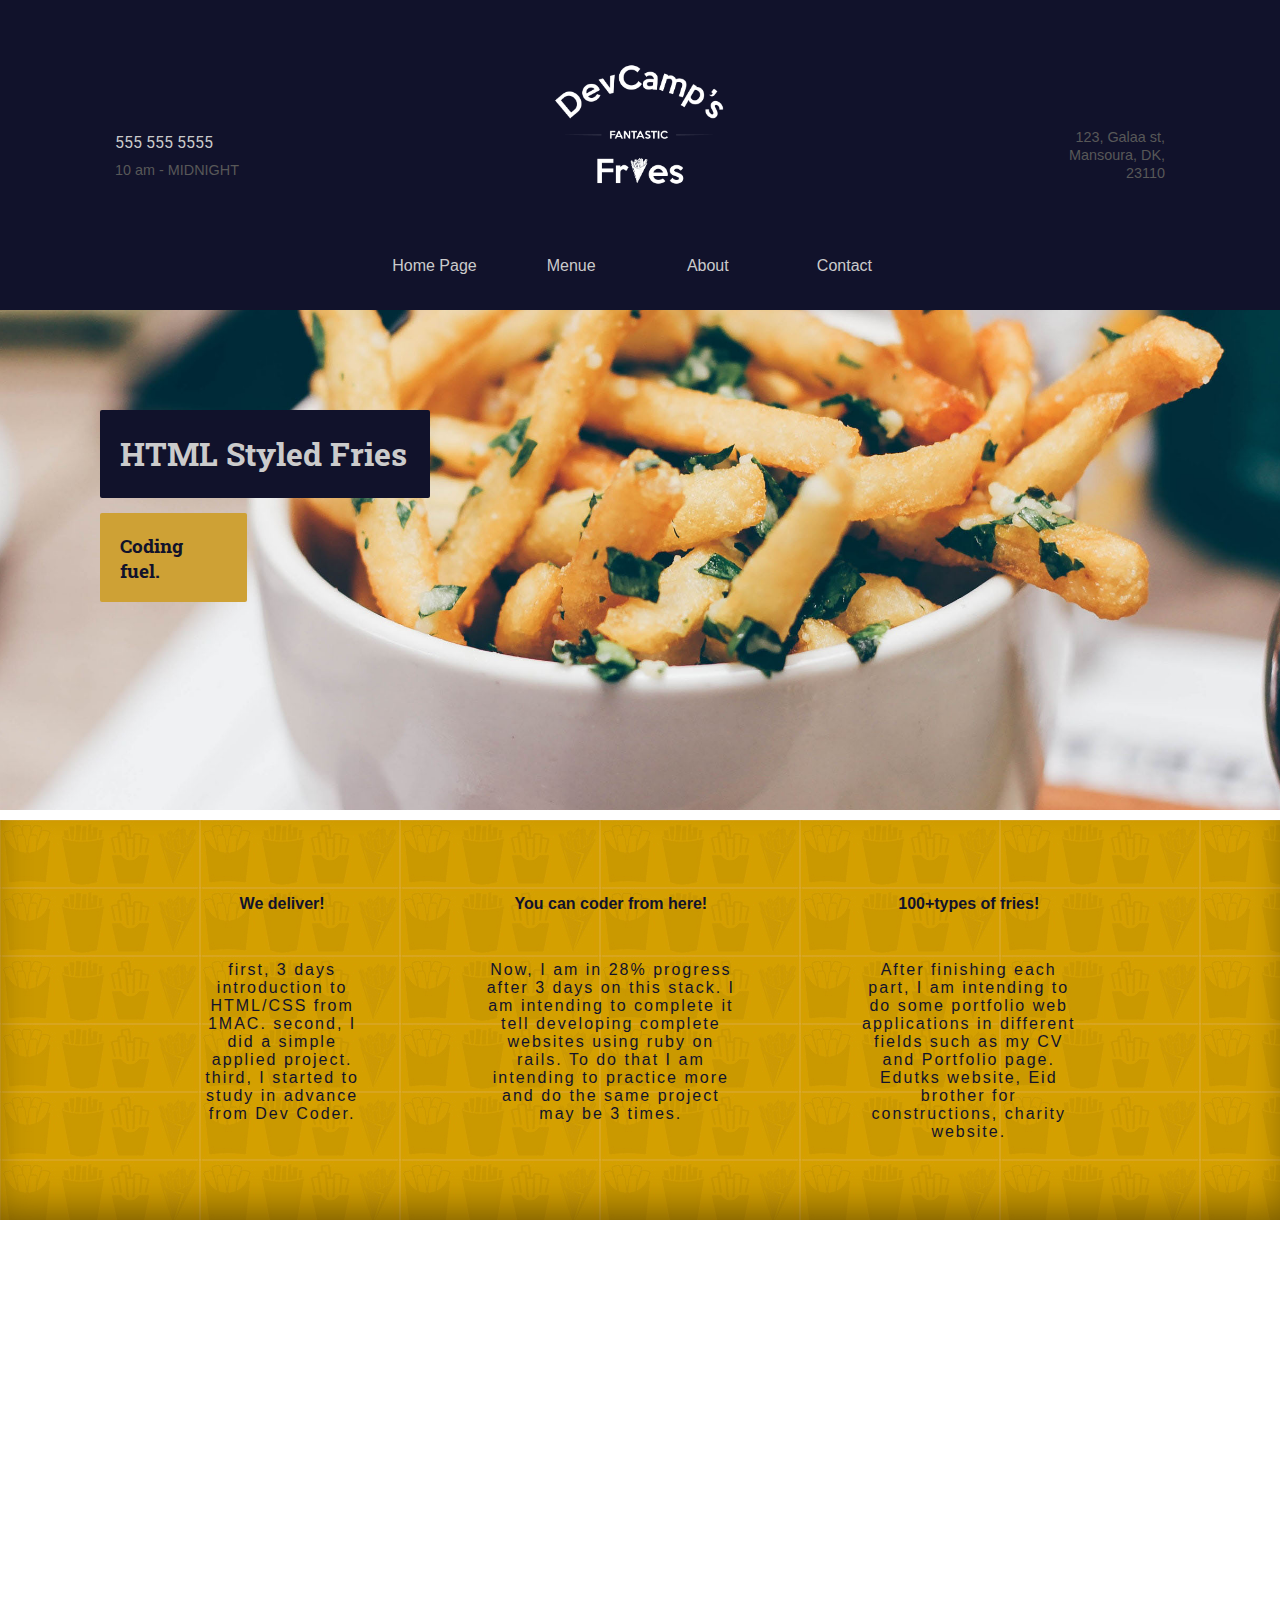
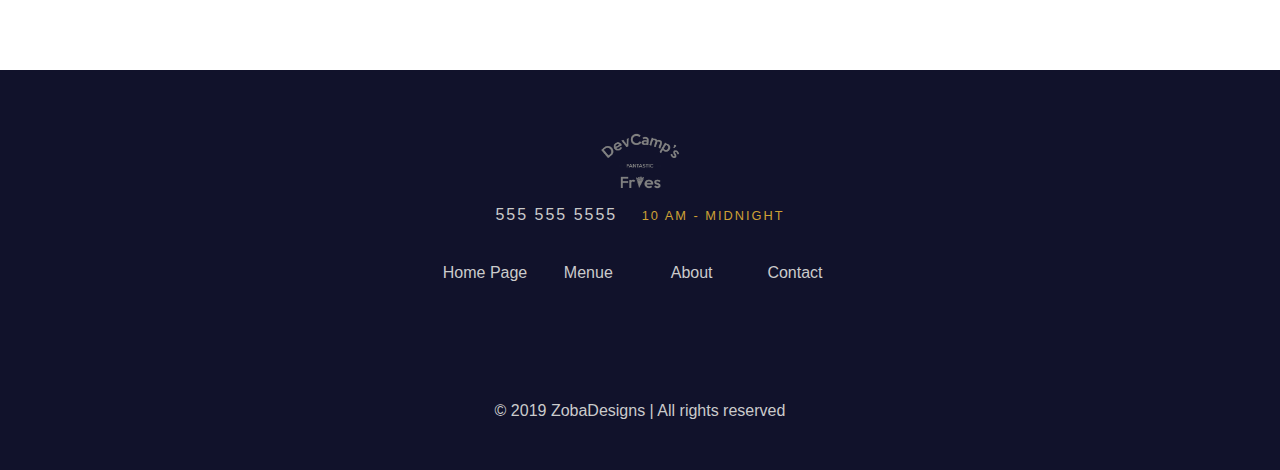
<file: index.html>
<!DOCTYPE html>

<html>
        <head>
                    <title>Home Page</title>

                    <meta charset="UTF-8">
                    <meta name="viewport" content="width=device-width, initial-scale=1.0">
                    <link href="https://fonts.googleapis.com/css?family=Roboto|Roboto+Slab|Ubuntu+Condensed" rel="stylesheet">    
                    <link rel="stylesheet" href="https://use.fontawesome.com/releases/v5.8.2/css/all.css" integrity="sha384-oS3vJWv+0UjzBfQzYUhtDYW+Pj2yciDJxpsK1OYPAYjqT085Qq/1cq5FLXAZQ7Ay" crossorigin="anonymous">
                    <link rel="stylesheet" href="styles/common.css"/>
                    <link rel="stylesheet" href="styles/nav-bar.css"/>
                    <link rel="stylesheet" href="styles/hero-section.css"/>
                    <link rel="stylesheet" href="styles/features-section.css"/>     
                    <link href="styles/page-content.css" rel="stylesheet" type="text/css"/>
                    <link href="styles/nav-links.css" rel="stylesheet" type="text/css"/>
                    <link href="styles/footer.css" rel="stylesheet" type="text/css"/>
                    <link href="styles/media-queries.css" rel="stylesheet" type="text/css"/>
        </head>
        <body>
                 <!---------- navigation-wrapper ----------->
                  <div class="navigation-wrapper">

                     <!---------- navigation-wrapper > left-column ----------->
                            <div class="left-column">

                                     <div class="icon">
                                            <i class="fas fa-phone-volume"></i>
                                     </div>

                                     <div class="contact-hours-wraper">
                                             <div class="phone"> 555 555 5555</div>
                                             <div class="hours"> 10 am - MIDNIGHT </div>
                                     </div>

                            </div>

                               <!---------- navigation-wrapper > center-column ----------->
                            <div class="center-column">

                                     <div class="banner-image">
                                      <img src="images/decamp-fantastic-fries-logo-white.png" alt="Logo">
                                     </div>

                                     <div class="link-wrapper">

                                              <div class="nav-link"> 
                                                       <a href="index.html">Home Page</a>
                                             </div>

                                              <div class="nav-link"> 
                                                  <a href="menue.html">Menue</a>
                                              </div>

                                              <div class="nav-link"> 
                                                  <a href="about.html">About</a>
                                             </div>

                                              <div class="nav-link"> 
                                                  <a href="contact.html">Contact</a>
                                              </div>

                                      </div>
                            </div>    


                               <!---------- navigation-wrapper > right-column ----------->
                            <div class="right-column">   

                                     <div class="address-wrapper">
                                              <a href="contact.html"> 
                                                 123, Galaa st,<br>
                                                 Mansoura, DK, 23110
                                              </a >
                                     </div>

                                     <div class="icon">
                                              <a href="contact.html"> 
                                                 <i class="fas fa-map-marker-alt"></i> 
                                              </a >
                                     </div>

                            </div>   
                   </div>  

                 <!--  hero-section  -->
                 <div class="hero-section">
                     
                            <div class="heading-wrapper">

                                   <div class=" top-heading">
                                       <h1> HTML Styled Fries</h1>
                                   </div>

                                    <div class=" bottom-heading">
                                        <h3>Coding fuel.</h3>
                                   </div>
                           </div>

                 </div>
                 
                  <!--  feature-section  -->
                 <div class="feature-section">
                     
                            <div class="column-wrapper">

                                   <div class=" column">
                                       <i class="fas fa-truck-monster"></i>
                                       <p> We deliver!</p>
                                       <p>
                                           first, 3 days introduction to HTML/CSS from 1MAC. second, I did a simple applied project. third, I started to study in advance from Dev Coder.
                                       </p>
                                   </div>
 
                                     <div class=" column">
                                       <i class="fas fa-wifi"></i>
                                       <p> You can coder from here!</p>
                                       <p>
                                           Now, I am in 28% progress after 3 days on this stack. I am intending to complete it tell developing complete websites using ruby on rails. To do that I am intending to practice more and do the same project may be 3 times.
                                       </p>
                                   </div>
                                    <div class=" column">
                                       <i class="fas fa-chart-line"></i>
                                       <p> 100+types of fries!</p>
                                       <p>
                                           After finishing each part, I am intending to do some portfolio web applications in different fields such as my CV and Portfolio page. Edutks website, Eid brother for constructions, charity website.
                                       </p>
                                   </div>
                           </div>

                 </div>
                  
                   <!--  map-section  -->
                   <div>
                        <iframe src="https://www.google.com/maps/embed?pb=!1m14!1m12!1m3!1d6837.127200324744!2d31.37665271440892!3d31.03840609970068!2m3!1f0!2f0!3f0!3m2!1i1024!2i768!4f13.1!5e0!3m2!1sen!2seg!4v1557856670517!5m2!1sen!2seg" width="100%" height="450" frameborder="0" style="border:0" allowfullscreen></iframe>
                   </div>
                   
                  <!--   footer-section   -->   
                  <div class="footer-section">
                      
                            <!--<div class="footer-content-wrapper">-->
                                
                                    <div class="logo">
                                                <img src="images/decamp-fantastic-fries-logo-white.png" alt="Logo">
                                    </div>
                                       
                                     <div class="contact-hours-wraper">
                                         <span class="phone"> 555 555 5555</span>
                                             <span class="hours"> 10 am - MIDNIGHT </span>
                                     </div>
                                
                                         <!--   nav-links   --> 
                                          <div class="link-wrapper">

                                              <div class="nav-link"> 
                                                       <a href="index.html">Home Page</a>
                                             </div>

                                              <div class="nav-link"> 
                                                  <a href="menue.html">Menue</a>
                                              </div>

                                              <div class="nav-link"> 
                                                  <a href="about.html">About</a>
                                             </div>

                                              <div class="nav-link"> 
                                                  <a href="contact.html">Contact</a>
                                              </div>

                                           </div>
                                         
                                              <!--   sociral media   --> 
                                           <div class="social-media-wrapper"> 
                                               
                                                      <a href="htttp://facebook.com">
                                                                        <i class="fab fa-facebook-f"></i>
                                                      </a>
                                                 
                                                        <a href="http://twitter.com">
                                                                        <i class="fab fa-twitter"></i>
                                                      </a>
                                                    
                                                       <a href="http://instagram.com">
                                                                        <i class="fab fa-instagram"></i>
                                                      </a>
                                                 
                                           </div>
                                              
                                             <!--   copy-right   --> 
                                            <div class="copy-right">
                                                 &copy; 2019 ZobaDesigns &#124; All rights reserved
                                            </div>

                           </div>
                  <!--</div>-->
                  
        </body>
</html>
</file>
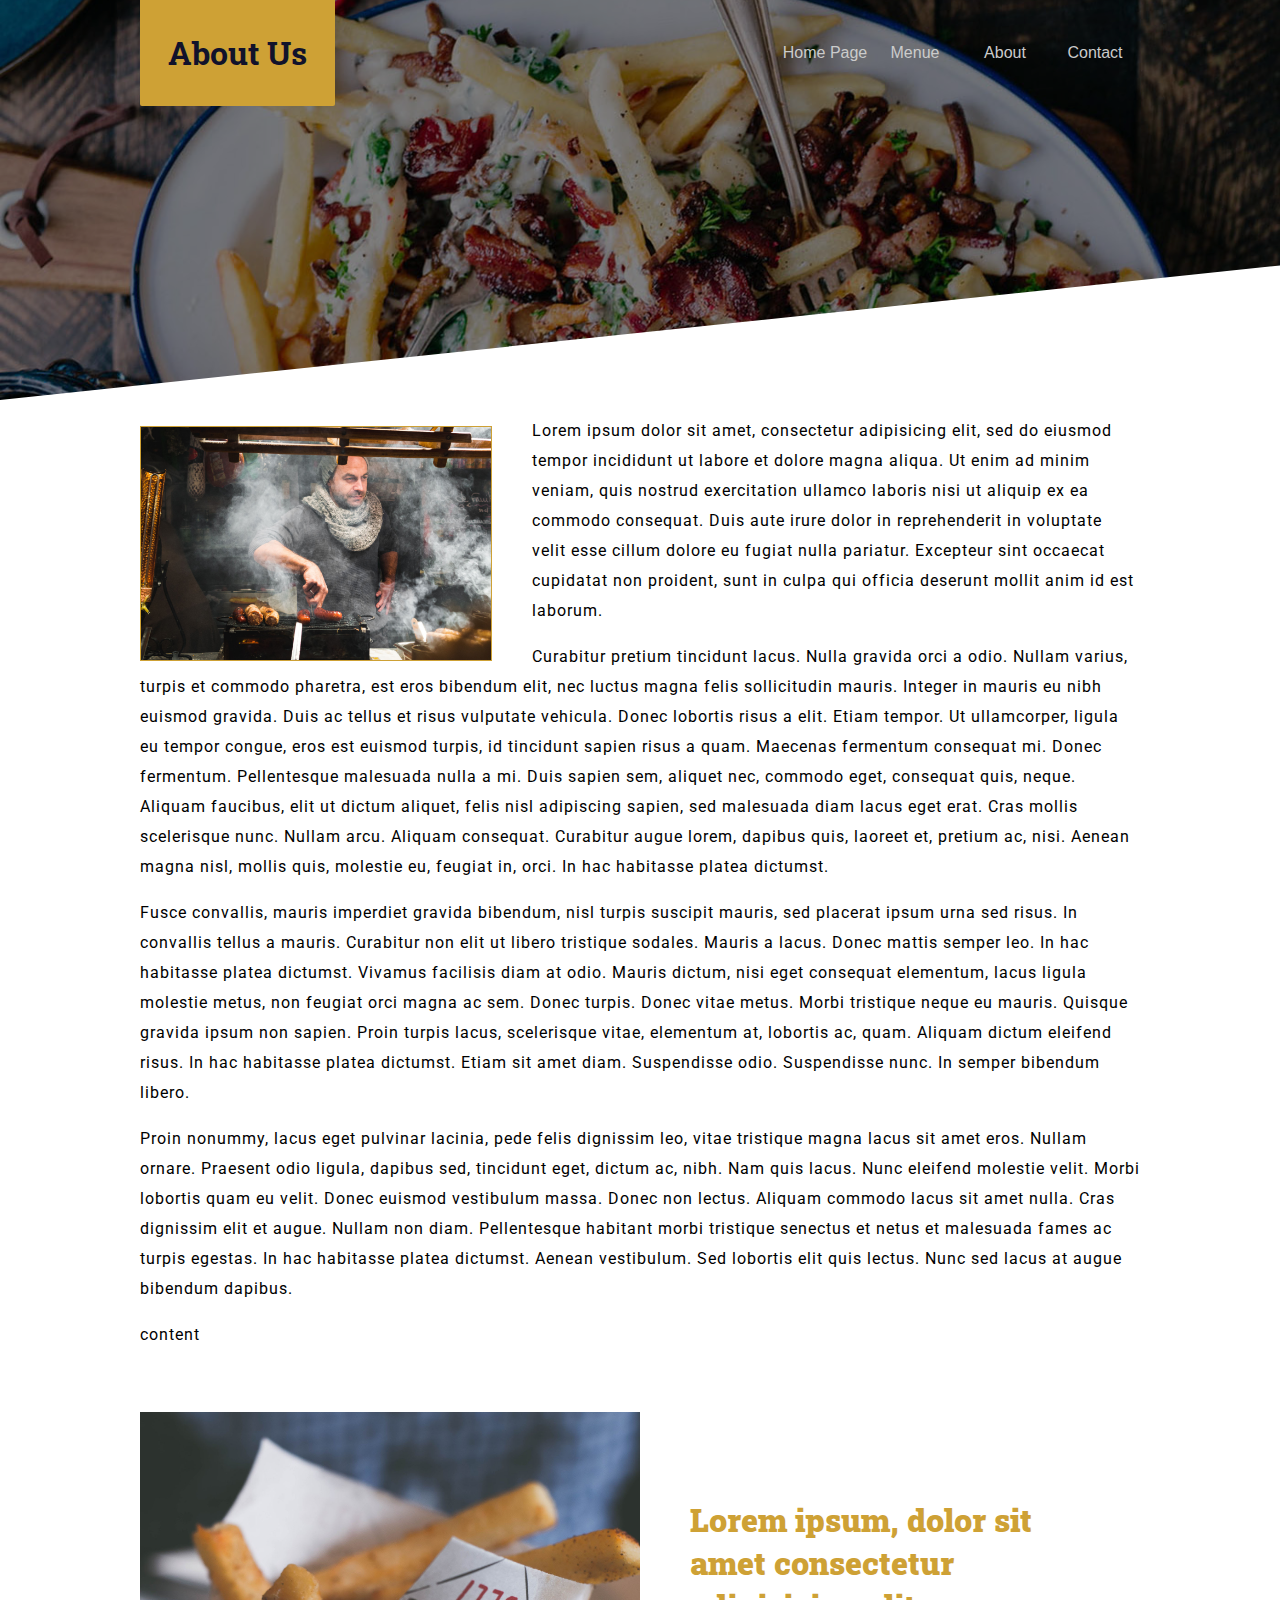
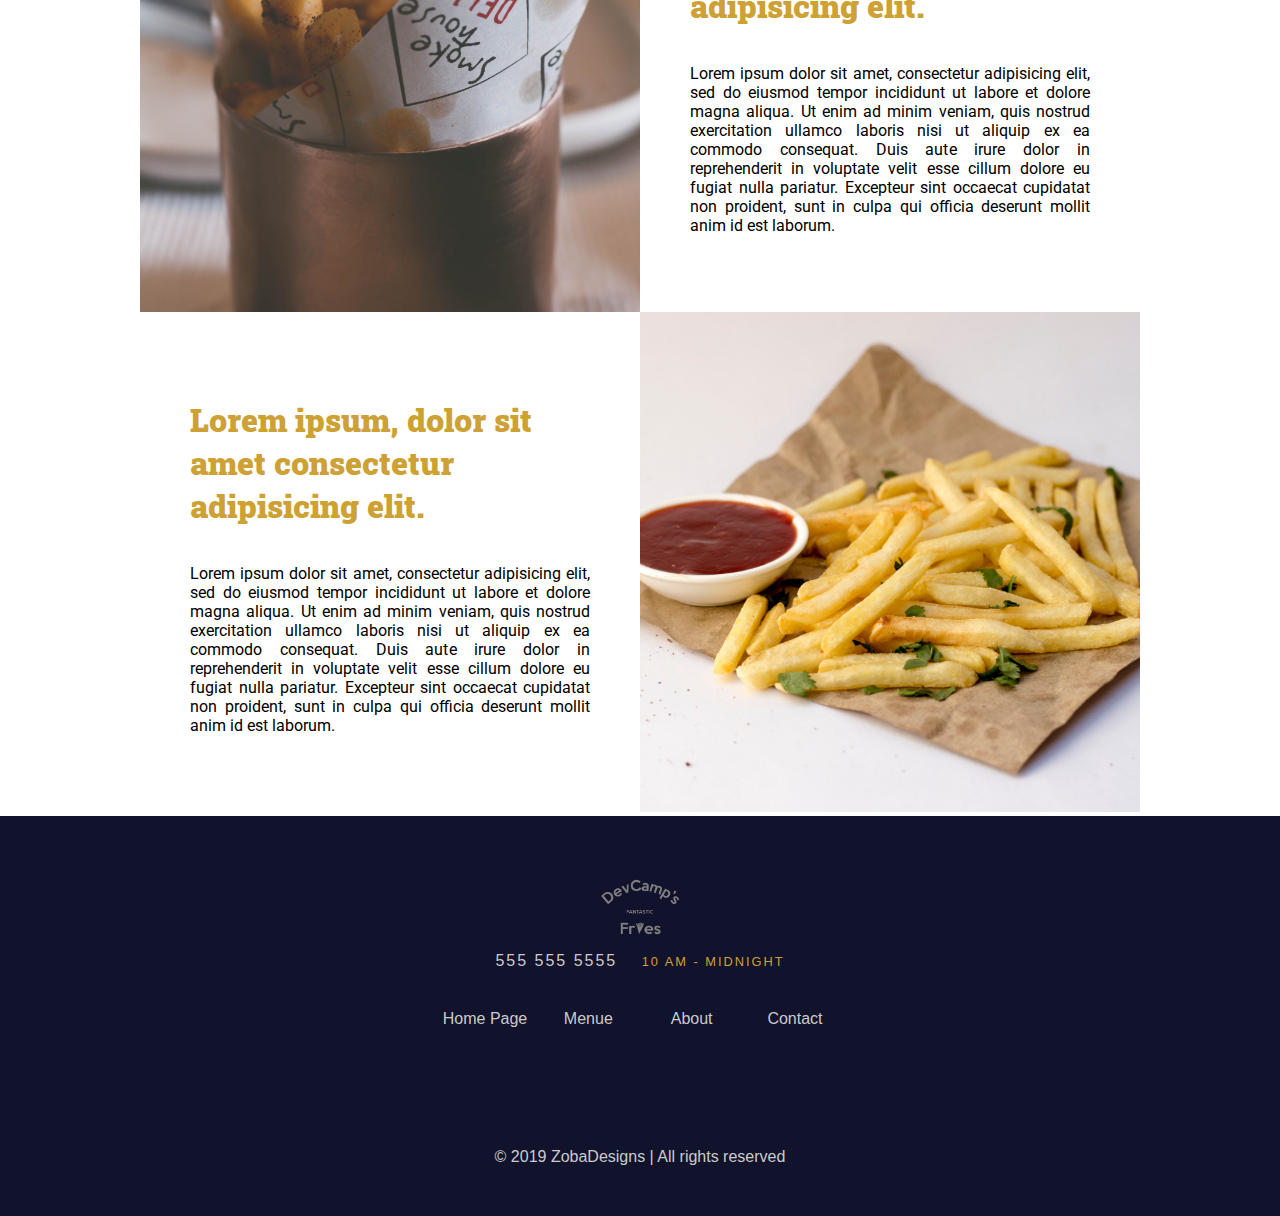
<file: about.html>
<!DOCTYPE html>

<html>
        <head>
                <title>About Us</title>
                <meta charset="UTF-8">
                <meta name="viewport" content="width=device-width, initial-scale=1.0">
                <!--Fonts link-->
                <link href="https://fonts.googleapis.com/css?family=Roboto|Roboto+Slab|Ubuntu+Condensed" rel="stylesheet">    
                 <link rel="stylesheet" href="https://use.fontawesome.com/releases/v5.8.2/css/all.css" integrity="sha384-oS3vJWv+0UjzBfQzYUhtDYW+Pj2yciDJxpsK1OYPAYjqT085Qq/1cq5FLXAZQ7Ay" crossorigin="anonymous">

                 <!--StyleSheets Link-->
                <link rel="stylesheet" href="styles/common.css"/>
                 <link rel="stylesheet" href="styles/nav-bar.css"/>                    
                <link href="styles/skewing-header.css" rel="stylesheet" type="text/css"/>
                <link href="styles/square-photo.css" rel="stylesheet" type="text/css"/>
                <link href="styles/helper.css" rel="stylesheet" type="text/css"/>
                <link href="styles/page-content.css" rel="stylesheet" type="text/css"/>
                <link href="styles/nav-links.css" rel="stylesheet" type="text/css"/>
                <link href="styles/footer.css" rel="stylesheet" type="text/css"/>
                <link href="styles/media-queries.css" rel="stylesheet" type="text/css"/>
        </head>
        
         <body>
                  <div class="skeweing-header">
                      
                 <!--background here is photo-->         
                  <div class="header-background" style=" background-image: url( 'images/background/about-us.jpg' );"> </div>

                           <div class="header-content-wrapper">
                                    <div class="header-content">
                                        
                                             <div class="heading">
                                                      <h1>About Us</h1>
                                             </div>
                                        
                                            <!--   nav-links   --> 
                                             <div class="link-wrapper">

                                                      <div class="nav-link"> 
                                                               <a href="index.html">Home Page</a>
                                                     </div>

                                                      <div class="nav-link"> 
                                                          <a href="menue.html">Menue</a>
                                                      </div>

                                                      <div class="nav-link"> 
                                                          <a href="about.html">About</a>
                                                     </div>

                                                      <div class="nav-link"> 
                                                          <a href="contact.html">Contact</a>
                                                      </div>
                                             </div>    
                                    </div>
                           </div>
                  </div>

                  <div class="page-container">
                            <div class="content-wrapper">
                                    <div class="chef-part">
                                    <!--chef image-->
                                   <img src="images/people/chef.jpg" alt="chef image">
                                     <!--the main paragraphs is here-->
                                     <p>                                 
                                         Lorem ipsum dolor sit amet, consectetur adipisicing elit, sed do eiusmod tempor incididunt ut labore et dolore magna aliqua. Ut enim ad minim veniam, quis nostrud exercitation ullamco laboris nisi ut aliquip ex ea commodo consequat. Duis aute irure dolor in reprehenderit in voluptate velit esse cillum dolore eu fugiat nulla pariatur. Excepteur sint occaecat cupidatat non proident, sunt in culpa qui officia deserunt mollit anim id est laborum.
                                     </p>
                                     <p>
                                         Curabitur pretium tincidunt lacus. Nulla gravida orci a odio. Nullam varius, turpis et commodo pharetra, est eros bibendum elit, nec luctus magna felis sollicitudin mauris. Integer in mauris eu nibh euismod gravida. Duis ac tellus et risus vulputate vehicula. Donec lobortis risus a elit. Etiam tempor. Ut ullamcorper, ligula eu tempor congue, eros est euismod turpis, id tincidunt sapien risus a quam. Maecenas fermentum consequat mi. Donec fermentum. Pellentesque malesuada nulla a mi. Duis sapien sem, aliquet nec, commodo eget, consequat quis, neque. Aliquam faucibus, elit ut dictum aliquet, felis nisl adipiscing sapien, sed malesuada diam lacus eget erat. Cras mollis scelerisque nunc. Nullam arcu. Aliquam consequat. Curabitur augue lorem, dapibus quis, laoreet et, pretium ac, nisi. Aenean magna nisl, mollis quis, molestie eu, feugiat in, orci. In hac habitasse platea dictumst.
                                     </p>
                                     <p>
                                         Fusce convallis, mauris imperdiet gravida bibendum, nisl turpis suscipit mauris, sed placerat ipsum urna sed risus. In convallis tellus a mauris. Curabitur non elit ut libero tristique sodales. Mauris a lacus. Donec mattis semper leo. In hac habitasse platea dictumst. Vivamus facilisis diam at odio. Mauris dictum, nisi eget consequat elementum, lacus ligula molestie metus, non feugiat orci magna ac sem. Donec turpis. Donec vitae metus. Morbi tristique neque eu mauris. Quisque gravida ipsum non sapien. Proin turpis lacus, scelerisque vitae, elementum at, lobortis ac, quam. Aliquam dictum eleifend risus. In hac habitasse platea dictumst. Etiam sit amet diam. Suspendisse odio. Suspendisse nunc. In semper bibendum libero.
                                     </p>
                                     <p>
                                         Proin nonummy, lacus eget pulvinar lacinia, pede felis dignissim leo, vitae tristique magna lacus sit amet eros. Nullam ornare. Praesent odio ligula, dapibus sed, tincidunt eget, dictum ac, nibh. Nam quis lacus. Nunc eleifend molestie velit. Morbi lobortis quam eu velit. Donec euismod vestibulum massa. Donec non lectus. Aliquam commodo lacus sit amet nulla. Cras dignissim elit et augue. Nullam non diam. Pellentesque habitant morbi tristique senectus et netus et malesuada fames ac turpis egestas. In hac habitasse platea dictumst. Aenean vestibulum. Sed lobortis elit quis lectus. Nunc sed lacus at augue bibendum dapibus.
                                     </p>
                                     <p>content</p>
                                    </div>
                            </div>
                  </div>

                  <div class="square-wrapper">
                           <div class="about-page-square-photo">

                               <div class="space50"></div>
                                    <div class="row">
                                            <div class="image-wrapper"> 
                                            <img src="images/squares/fries-sq-1.jpg" alt=" square photo 2">
                                        </div>
                                             <div class="photo-discryption">
                                                        <h1> Lorem ipsum, dolor sit amet consectetur adipisicing elit.</h1>
                                                        <p> Lorem ipsum dolor sit amet, consectetur adipisicing elit, sed do eiusmod tempor incididunt ut labore et dolore magna aliqua. Ut enim ad minim veniam, quis nostrud exercitation ullamco laboris nisi ut aliquip ex ea commodo consequat. Duis aute irure dolor in reprehenderit in voluptate velit esse cillum dolore eu fugiat nulla pariatur. Excepteur sint occaecat cupidatat non proident, sunt in culpa qui officia deserunt mollit anim id est laborum.
                                                        </p>
                                            </div>

                                    </div>

                                    <div class="row">
                                             <div  class="photo-discryption">
                                                   <h1> Lorem ipsum, dolor sit amet consectetur adipisicing elit.</h1>
                                                   <p> Lorem ipsum dolor sit amet, consectetur adipisicing elit, sed do eiusmod tempor incididunt ut labore et dolore magna aliqua. Ut enim ad minim veniam, quis nostrud exercitation ullamco laboris nisi ut aliquip ex ea commodo consequat. Duis aute irure dolor in reprehenderit in voluptate velit esse cillum dolore eu fugiat nulla pariatur. Excepteur sint occaecat cupidatat non proident, sunt in culpa qui officia deserunt mollit anim id est laborum.
                                                   </p>
                                              </div>
                                        
                                        <div class="image-wrapper"> 
                                            <img src="images/squares/fries-sq-2.jpg" alt=" square photo 2">
                                        </div>


                                    </div>

                           </div>

                  </div>



                  <!--   footer-section   -->   
                  <div class="footer-section">

                            <!--<div class="footer-content-wrapper">-->
                            <div class="logo">
                                        <img src="images/decamp-fantastic-fries-logo-white.png" alt="Logo">
                            </div>

                            <div class="contact-hours-wraper">
                                <span class="phone"> 555 555 5555</span>
                                    <span class="hours"> 10 am - MIDNIGHT </span>
                            </div>

                            <!--   nav-links   --> 
                            <div class="link-wrapper">

                                <div class="nav-link"> 
                                         <a href="index.html">Home Page</a>
                               </div>

                                <div class="nav-link"> 
                                    <a href="menue.html">Menue</a>
                                </div>

                                <div class="nav-link"> 
                                    <a href="about.html">About</a>
                               </div>

                                <div class="nav-link"> 
                                    <a href="contact.html">Contact</a>
                                </div>

                             </div>

                              <!--   sociral media   --> 
                           <div class="social-media-wrapper"> 

                                      <a href="htttp://facebook.com">
                                                        <i class="fab fa-facebook-f"></i>
                                      </a>

                                        <a href="http://twitter.com">
                                                        <i class="fab fa-twitter"></i>
                                      </a>

                                       <a href="http://instagram.com">
                                                        <i class="fab fa-instagram"></i>
                                      </a>

                           </div>

                            <!--   copy-right   --> 
                           <div class="copy-right">
                                &copy; 2019 ZobaDesigns &#124; All rights reserved
                           </div>

                            </div>

        </body>
</html>
</file>
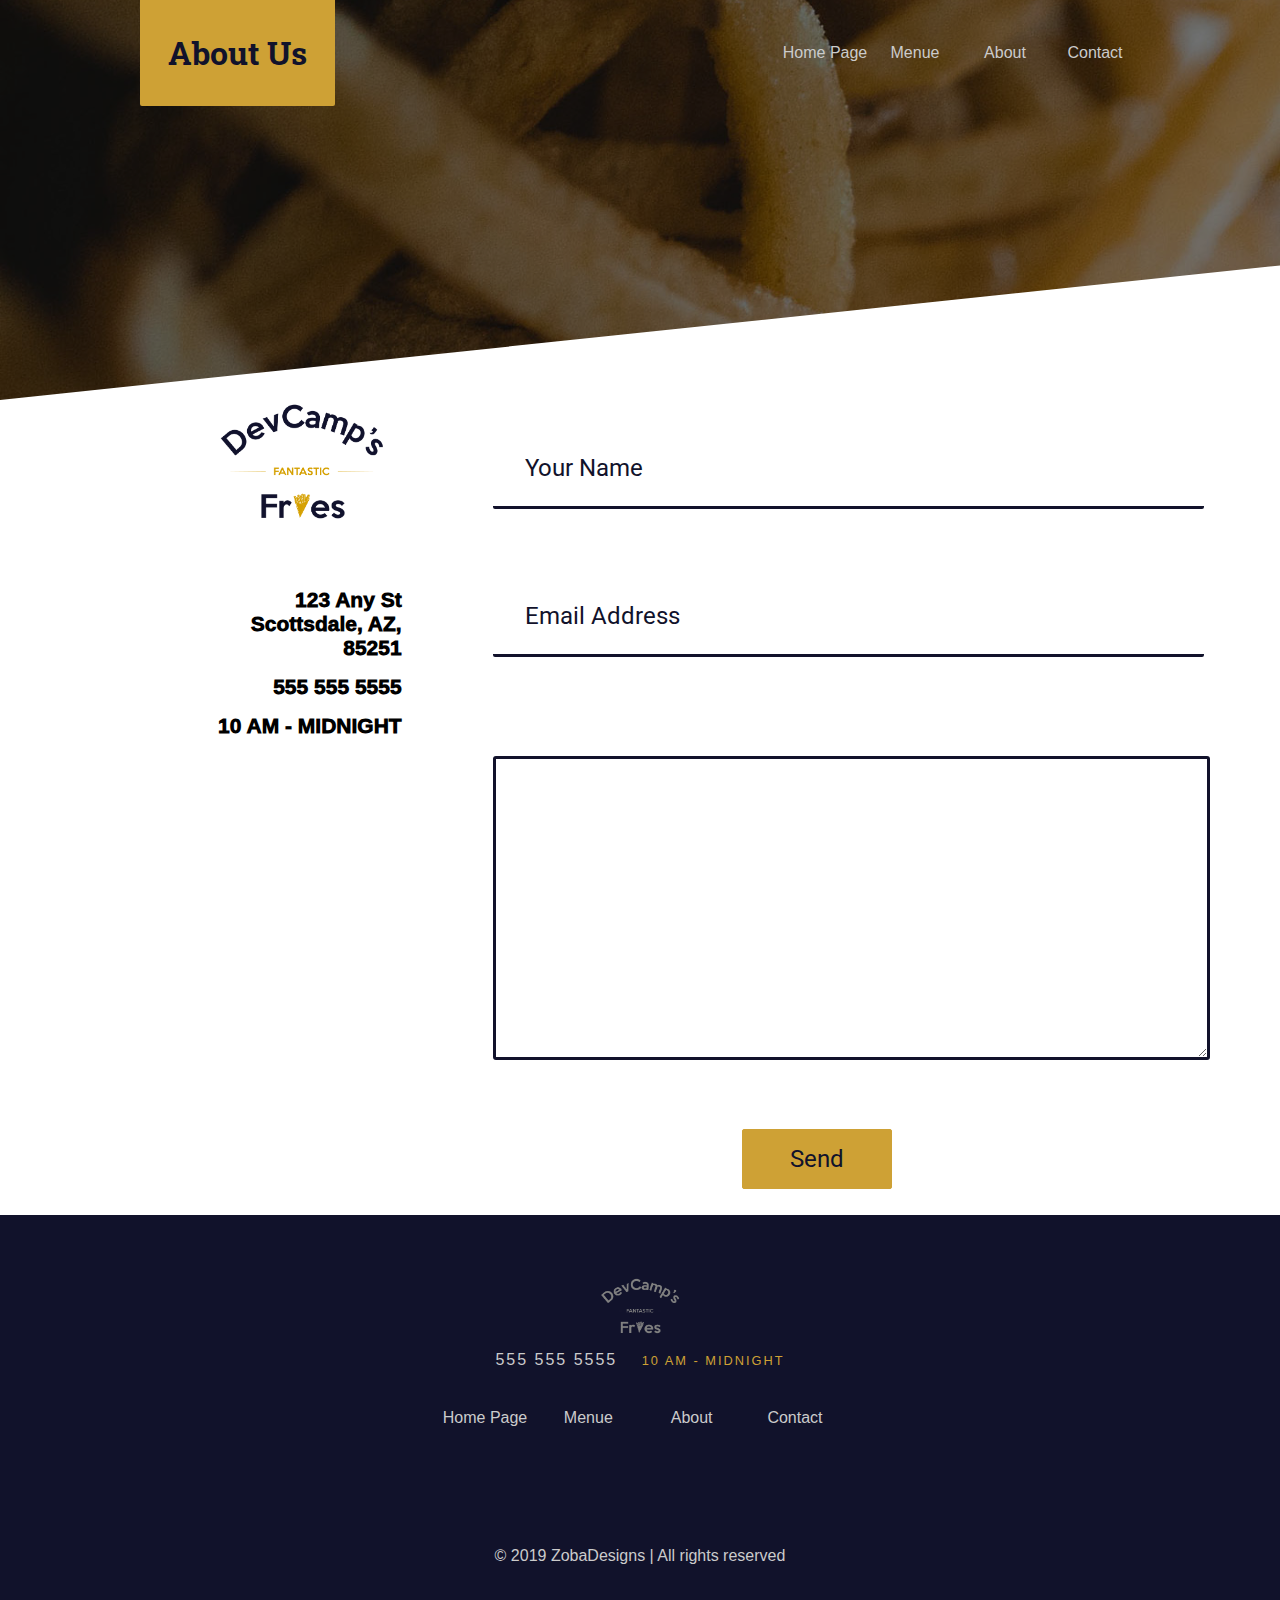
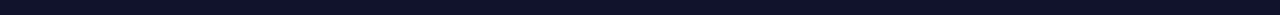
<file: contact.html>
<!DOCTYPE html>

<html>
        <head>
                <title>Contact Us</title>
                <meta charset="UTF-8">
                <meta name="viewport" content="width=device-width, initial-scale=1.0">
                
                <!--Fonts link-->
                <link href="https://fonts.googleapis.com/css?family=Roboto|Roboto+Slab|Ubuntu+Condensed" rel="stylesheet">    
                 <link rel="stylesheet" href="https://use.fontawesome.com/releases/v5.8.2/css/all.css" integrity="sha384-oS3vJWv+0UjzBfQzYUhtDYW+Pj2yciDJxpsK1OYPAYjqT085Qq/1cq5FLXAZQ7Ay" crossorigin="anonymous">

                 <!--StyleSheets Link-->
                 <link href="styles/common.css" rel="stylesheet" type="text/css"/>
                 <link href="styles/nav-bar.css" rel="stylesheet" type="text/css"/>
                 <link href="styles/skewing-header.css" rel="stylesheet" type="text/css"/>
                <link href="styles/nav-links.css" rel="stylesheet" type="text/css"/>
                <link href="styles/footer.css" rel="stylesheet" type="text/css"/>
                <link href="styles/helper.css" rel="stylesheet" type="text/css"/>
                <link href="styles/contact-page-styles.css" rel="stylesheet" type="text/css"/>      
                <link href="styles/form.css" rel="stylesheet" type="text/css"/>
                <link href="styles/media-queries.css" rel="stylesheet" type="text/css"/>
        </head>
        
         <body>
             <!---------    Page Header   ---------->    
                  <div class="skeweing-header">
                      
                 <!--background here is photo-->         
                  <div class="header-background" style=" background-image: url( 'images/background/contact.jpg' );"> </div>                                      

                           <div class="header-content-wrapper">
                                    <div class="header-content">
                                        
                                             <div class="heading">
                                                      <h1>About Us</h1>
                                             </div>
                                        
                                            <!--   nav-links   --> 
                                             <div class="link-wrapper">

                                                      <div class="nav-link"> 
                                                               <a href="index.html">Home Page</a>
                                                     </div>

                                                      <div class="nav-link"> 
                                                          <a href="menue.html">Menue</a>
                                                      </div>

                                                      <div class="nav-link"> 
                                                          <a href="about.html">About</a>
                                                     </div>

                                                      <div class="nav-link"> 
                                                          <a href="contact.html">Contact</a>
                                                      </div>
                                             </div>    
                                    </div>
                           </div>
                  </div>
             
             <!---------   form container   ---------->   
             <div class="form--container">
                 <div class="form-container-wrapper">
                     
                     <!--left column wrapper-->
                     <div class="left-column-wrapper">
                         <div class="left-column">
                             <!--logo-->
                             <div class="logo">
                                 <div class="logo-image-wrapper">
                                     <img src="images/logo/decamp-fantastic-fries-logo-dark.png" alt=""/>
                                 </div>
                             </div>
                             <!--contact-->
                             <div class="space30" ></div> 
                             <div class="left-column-item">
                                    <div class="icon">
                                                 <i class="fas fa-map-marker-alt"></i> 
                                     </div>
                                    <div class="address contact-data">
                                        123 Any St<br>
                                        Scottsdale, AZ, <br>
                                        85251
                                    </div>
                              </div>

                             <div class="left-column-item">
                                      <div class="icon">
                                        <i class="fas fa-phone-volume"></i>
                                      </div>
                                    <div class="phone contact-data">
                                      555 555 5555
                                    </div>
                             </div>


                              <div class="left-column-item">
                                   <div class="icon">
                                     <i class="far fa-clock"></i>
                                   </div>
                                    <div class="time contact-data">
                                        10 AM - MIDNIGHT
                                    </div>
                              </div>
                         </div>                             
                     </div>                         
               
                     
                    <!--form-->
                    <div class="form-wrapper">
                        
                        <div class="form" >
                           
                            <div class="form-element" >                               
                                <input type="text" placeholder="Your Name" id="name">
                              <label  for="name">Your Name</label>
                            </div>
                            
                            <div class="form-element" >                               
                                <input type="text" placeholder="Email Address" id="emai">
                              <label  for="ëmail">Your Email Address</label>
                            </div>
                            
                            <div class="form-element">                               
                                <textarea id="message"  placeholder="Message">  
                                </textarea>
                              <label  for="message" >Your Message</label>                            
                            </div>
                            
                            <div class="form-element btn-background-div">                               
                                
                                <button type="submit" > Send       </button>                                    
                            </div>
    
                        
                        </div>
                     </div>  
                 </div> 
             </div> 
             

                 <!---------    Page Footer   ---------->      
                  <div class="footer-section">

                            <!--<div class="footer-content-wrapper">-->
                            <div class="logo">
                                        <img src="images/decamp-fantastic-fries-logo-white.png" alt="Logo">
                            </div>

                            <div class="contact-hours-wraper">
                                <span class="phone"> 555 555 5555</span>
                                    <span class="hours"> 10 am - MIDNIGHT </span>
                            </div>

                            <!--   nav-links   --> 
                            <div class="link-wrapper">

                                <div class="nav-link"> 
                                         <a href="index.html">Home Page</a>
                               </div>

                                <div class="nav-link"> 
                                    <a href="menue.html">Menue</a>
                                </div>

                                <div class="nav-link"> 
                                    <a href="about.html">About</a>
                               </div>

                                <div class="nav-link"> 
                                    <a href="contact.html">Contact</a>
                                </div>

                             </div>

                              <!--   sociral media   --> 
                           <div class="social-media-wrapper"> 

                                      <a href="htttp://facebook.com">
                                                        <i class="fab fa-facebook-f"></i>
                                      </a>

                                        <a href="http://twitter.com">
                                                        <i class="fab fa-twitter"></i>
                                      </a>

                                       <a href="http://instagram.com">
                                                        <i class="fab fa-instagram"></i>
                                      </a>

                           </div>

                            <!--   copy-right   --> 
                           <div class="copy-right">
                                &copy; 2019 ZobaDesigns &#124; All rights reserved
                           </div>

                            </div>

        </body>
</html>
</file>
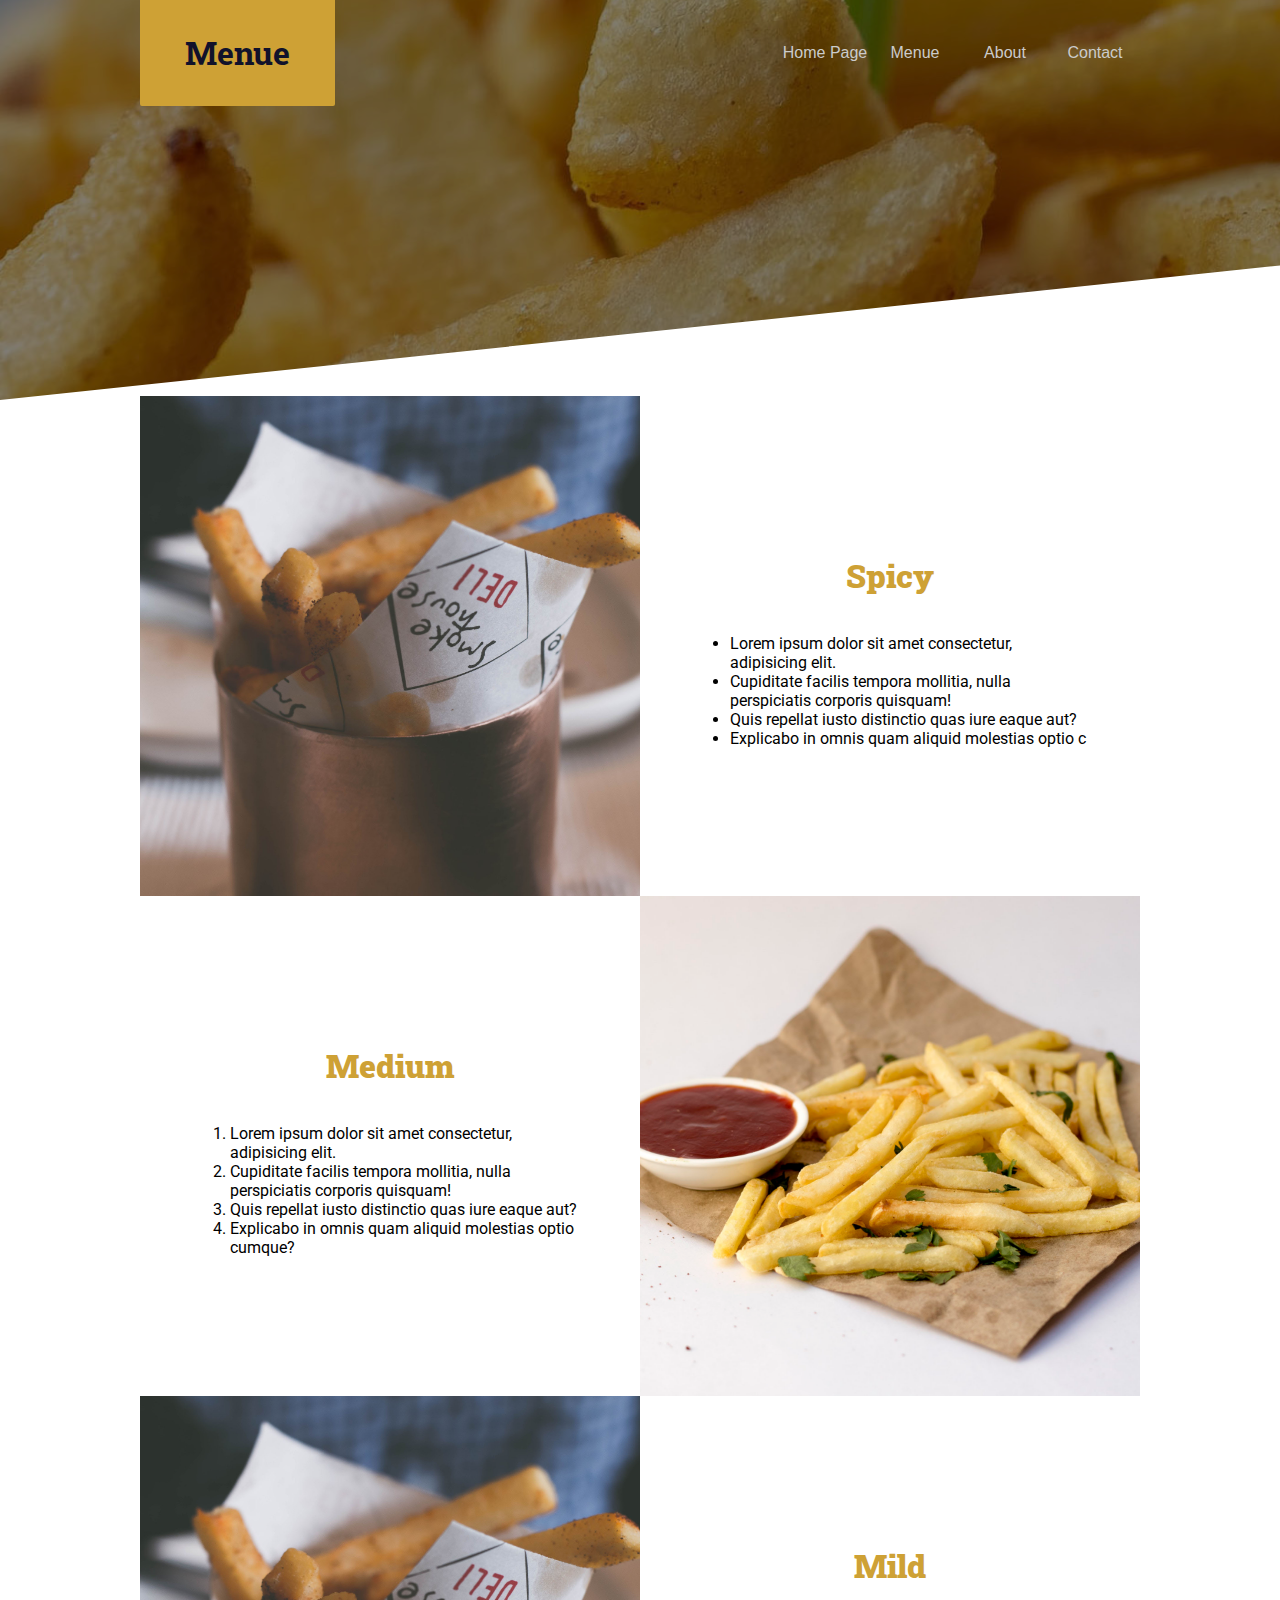
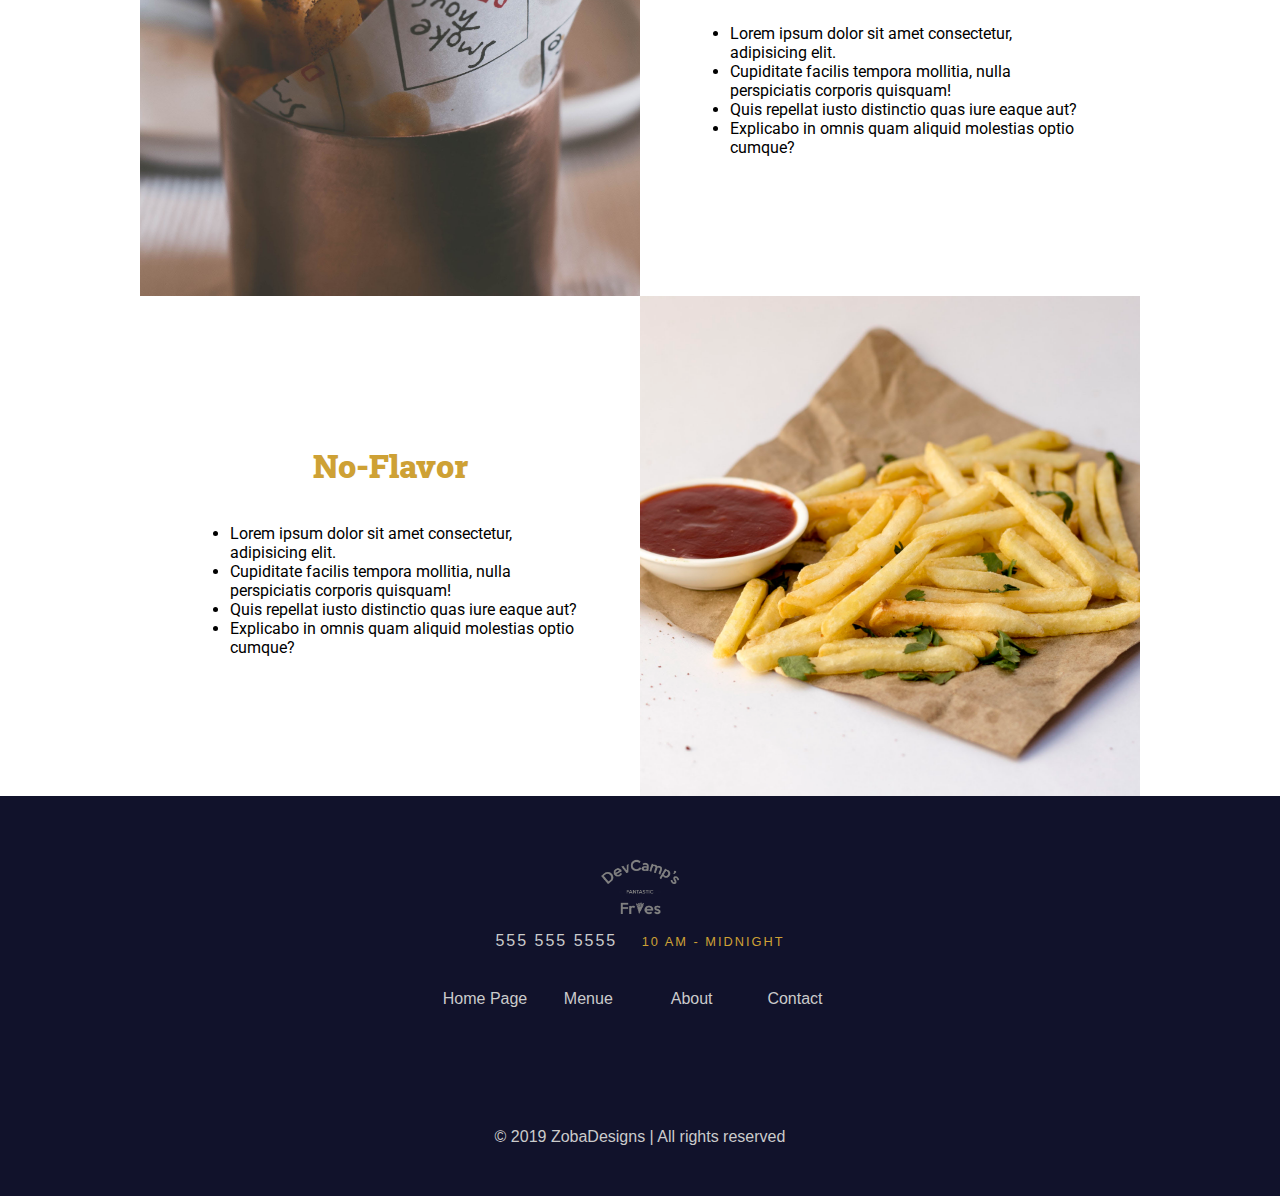
<file: menue.html>
<!DOCTYPE html>

<html>
        <head>
                <title>Menue</title>
                <meta charset="UTF-8">
                <meta name="viewport" content="width=device-width, initial-scale=1.0">
                <!--Fonts link-->
                <link href="https://fonts.googleapis.com/css?family=Roboto|Roboto+Slab|Ubuntu+Condensed" rel="stylesheet">    
                 <link rel="stylesheet" href="https://use.fontawesome.com/releases/v5.8.2/css/all.css" integrity="sha384-oS3vJWv+0UjzBfQzYUhtDYW+Pj2yciDJxpsK1OYPAYjqT085Qq/1cq5FLXAZQ7Ay" crossorigin="anonymous">

                 <!--StyleSheets Link-->
                <link rel="stylesheet" href="styles/common.css"/>
                 <link rel="stylesheet" href="styles/nav-bar.css"/>                    
                <link href="styles/skewing-header.css" rel="stylesheet" type="text/css"/>
                <link href="styles/square-photo.css" rel="stylesheet" type="text/css"/>
                <link href="styles/footer.css" rel="stylesheet" type="text/css"/>
                <link href="styles/nav-links.css" rel="stylesheet" type="text/css"/>
                <link href="styles/media-queries.css" rel="stylesheet" type="text/css"/>
        </head>
        
         <body>
                  <div class="skeweing-header">
                    
                 <!--background here is photo-->         
                  <div class="header-background" style=" background-image: url( 'images/background/menu.jpg' );"> </div>

                           <div class="header-content-wrapper">
                                    <div class="header-content">
                                        
                                             <div class="heading">
                                                      <h1>Menue</h1>
                                             </div>
                                        
                                            <!--   nav-links   --> 
                                             <div class="link-wrapper">

                                                      <div class="nav-link"> 
                                                               <a href="index.html">Home Page</a>
                                                     </div>

                                                      <div class="nav-link"> 
                                                          <a href="menue.html">Menue</a>
                                                      </div>

                                                      <div class="nav-link"> 
                                                          <a href="about.html">About</a>
                                                     </div>

                                                      <div class="nav-link"> 
                                                          <a href="contact.html">Contact</a>
                                                      </div>
                                             </div>    
                                    </div>
                           </div>
                  </div>

           
                  <div class="square-wrapper">
                           <div class="about-page-square-photo">

                               <!--<div class="space50"></div>-->
                                    <div class="row">
                                            <div class="image-wrapper"> 
                                            <img src="images/squares/fries-sq-1.jpg" alt=" square photo 2">
                                        </div>
                                             <div class="photo-discryption">
                                                 <a class="a" href="#spicy" name="spicy" style="text-decoration: none; outline: none;">
                                                     <h1> Spicy<i class="fas fa-link"></i></h1>
                                                </a>
                                                 
                                                 <ul>
                                                     <li>Lorem ipsum dolor sit amet consectetur, adipisicing elit.</li>
                                                     <li>Cupiditate facilis tempora mollitia, nulla perspiciatis corporis quisquam!</li>
                                                     <li>Quis repellat iusto distinctio quas iure eaque aut?</li>
                                                     <li>Explicabo in omnis quam aliquid molestias optio c
                                                 </ul>

                                            </div>

                                    </div>

                                    <div class="row">
                                             <div  class="photo-discryption">
                                                 
                                                  <a class="a" href="#medium" name="medium" style="text-decoration: none; outline: none;">
                                                   <h1>Medium<i class="fas fa-link"></i></h1>
                                                  </a>
                                                 
                                                    <ol>
                                                     <li>Lorem ipsum dolor sit amet consectetur, adipisicing elit.</li>
                                                     <li>Cupiditate facilis tempora mollitia, nulla perspiciatis corporis quisquam!</li>
                                                     <li>Quis repellat iusto distinctio quas iure eaque aut?</li>
                                                     <li>Explicabo in omnis quam aliquid molestias optio cumque?</li>
        
                                                 </ol>
                                              </div>
                                        
                                        <div class="image-wrapper"> 
                                            <img src="images/squares/fries-sq-2.jpg" alt=" square photo 2">
                                        </div>


                                    </div>
                               
                                   <div class="row">
                                            <div class="image-wrapper"> 
                                            <img src="images/squares/fries-sq-1.jpg" alt=" square photo 2">
                                        </div>
                                             <div class="photo-discryption">
                                                  <a class="a" href="#mild" name="mild" style="text-decoration: none; outline: none;">
                                                        <h1>Mild<i class="fas fa-link"></i></h1>
                                                  </a>
                                                 
                                                         <ul>
                                                     <li>Lorem ipsum dolor sit amet consectetur, adipisicing elit.</li>
                                                     <li>Cupiditate facilis tempora mollitia, nulla perspiciatis corporis quisquam!</li>
                                                     <li>Quis repellat iusto distinctio quas iure eaque aut?</li>
                                                     <li>Explicabo in omnis quam aliquid molestias optio cumque?</li>
        
                                                 </ul>
                                            </div>

                                    </div>
                               <div class="row">
                                             <div  class="photo-discryption">
                                                  <a class="a" href="#no-flavor" name="no-flavor" style="text-decoration: none; outline: none;">
                                                   <h1>No-Flavor<i class="fas fa-link"></i></h1>
                                                  </a>
                                                 
                                                    <ul>
                                                     <li>Lorem ipsum dolor sit amet consectetur, adipisicing elit.</li>
                                                     <li>Cupiditate facilis tempora mollitia, nulla perspiciatis corporis quisquam!</li>
                                                     <li>Quis repellat iusto distinctio quas iure eaque aut?</li>
                                                     <li>Explicabo in omnis quam aliquid molestias optio cumque?</li>
        
                                                 </ul>
                                              </div>
                                        
                                        <div class="image-wrapper"> 
                                            <img src="images/squares/fries-sq-2.jpg" alt=" square photo 2">
                                        </div>


                                    </div>

                           </div>

                  </div>



                  <!--   footer-section   -->   
                  <div class="footer-section">

                            <!--<div class="footer-content-wrapper">-->
                            <div class="logo">
                                        <img src="images/decamp-fantastic-fries-logo-white.png" alt="Logo">
                            </div>

                            <div class="contact-hours-wraper">
                                <span class="phone"> 555 555 5555</span>
                                    <span class="hours"> 10 am - MIDNIGHT </span>
                            </div>

                            <!--   nav-links   --> 
                            <div class="link-wrapper">

                                <div class="nav-link"> 
                                         <a href="index.html">Home Page</a>
                               </div>

                                <div class="nav-link"> 
                                    <a href="menue.html">Menue</a>
                                </div>

                                <div class="nav-link"> 
                                    <a href="about.html">About</a>
                               </div>

                                <div class="nav-link"> 
                                    <a href="contact.html">Contact</a>
                                </div>

                             </div>

                              <!--   sociral media   --> 
                           <div class="social-media-wrapper"> 

                                      <a href="htttp://facebook.com">
                                                        <i class="fab fa-facebook-f"></i>
                                      </a>

                                        <a href="http://twitter.com">
                                                        <i class="fab fa-twitter"></i>
                                      </a>

                                       <a href="http://instagram.com">
                                                        <i class="fab fa-instagram"></i>
                                      </a>

                           </div>

                            <!--   copy-right   --> 
                           <div class="copy-right">
                                &copy; 2019 ZobaDesigns &#124; All rights reserved
                           </div>

                            </div>

        </body>
</html>
</file>
<file: styles/common.css>
/*  ----- Body -----  */
body{
    margin: 0px;
    font-family: 'Roboto', sans-serif;
}
h1,h2,h3,h4,h5,h6{
    font-family: 'Roboto Slab', serif;
}
/*
div{
    border: 1px dotted pink;
}*/
</file>
<file: styles/nav-bar.css>
/*  ----- navigation-wrapper -----  */
.navigation-wrapper{
    height:190px;
    background-color: #11122B; 
    color:  #cbcbcb;
     /*  ---   Flex-Box   ---- */
    display: flex;  
    align-items: center;
    justify-content: space-between;
    padding: 60px 100px;   
}

/*  ----- navigation-wrapper > left-column -----  */
.navigation-wrapper > .left-column{
    display: flex;
    align-items: center;
}

.navigation-wrapper > .left-column > .contact-hours-wraper{
    display: grid;
    grid-template-columns:1fr ;
    grid-gap:10px;
}

.navigation-wrapper > .left-column > .icon{
    margin-right: 15px;
}

.navigation-wrapper > .left-column > .icon i{
    font-size:2em;
}

 .navigation-wrapper > .left-column > .contact-hours-wraper > .hours{
    font-family: 'Ubuntu Condensed', sans-serif;
   font-size: .9em;
   color: #585858;
}

/*  ----- navigation-wrapper > center-column -----  */

.navigation-wrapper > .center-column{
     width:500px;
    display: grid;
    grid-template-columns: 1fr;
    grid-gap:42px;
   
}

.navigation-wrapper > .center-column > .banner-image{
    display: flex;
    justify-content:  center;
   /* align-items: center;*/
}

.navigation-wrapper > .center-column > .banner-image img{
    width:216px;
    height:100%;
  }

/*  ----- navigation-wrapper > right-column -----  */
.navigation-wrapper > .right-column {
   display: flex;
   align-items: center; 
}

.navigation-wrapper > .right-column > .address-wrapper{
    font-family: 'Ubuntu Condensed', sans-serif;   
     text-align: right;
        width:125px;
}

 .navigation-wrapper > .right-column > .address-wrapper a{
   text-decoration: none;
   color: #585858;
   font-size: .9em;
   transition: 0.5s;
   }

   .navigation-wrapper > .right-column > .address-wrapper a:hover{
    color: #cea135;
   font-size:1em;

   
   }
         
   .navigation-wrapper > .right-column > .icon {
       margin-left: 15px;
        font-size: 2em;
   }
   
.navigation-wrapper > .right-column > .icon a{
   color: #cbcbcb;
   transition: 0.5s;
   }

   .navigation-wrapper > .right-column > .icon a:hover{
    color: #cea135;
    }
</file>
<file: styles/hero-section.css>
.hero-section{
   background-image: url(../images/background/fries-hero-bg.jpg);
   height:300px;
   padding: 100px;
   background-position: center;
   background-repeat: no-repeat;
   background-size: cover;
   background-attachment: fixed;
   }   
   
/*   .hero-section > .heading-wrapper {
       display: grid;
        grid-template-columns: 1fr;
        grid-gap:10px;
   }*/
   
   .hero-section > .heading-wrapper > .top-heading{
       padding: 1px 20px;
       background-color: #11122B;
       width: 290px;
       color: #cbcbcb;
       border-radius: 2px;
      
        
   }
     .hero-section > .heading-wrapper > .bottom-heading{
       background-color: #cea135;
       width: 107px;
       color: #11122B;
       padding: 1px 20px;
       border-radius: 2px;
       margin-top: 15px
        
   }
</file>
<file: styles/features-section.css>
.feature-section{
    height: 400px;
    background-color: #cea135;        
    background-image: url(../images/background/fries-multiply-bg.jpg);
    display: flex;
    justify-content: center;
    align-items: center;
    color: #11122B;
    border-top: 10px solid white;
    font-family: 'Ubuntu Condensed', sans-serif;   
    /* Box Sadow Generator:   https://www.cssmatic.com/box-shadow    */
    box-shadow: inset 0px -19px 41px -12px rgba(0,0,0,0.45);
}

.feature-section> .column-wrapper{
    width: 1000px;
    display: flex;
    justify-content: space-between;    
}

.feature-section > .column-wrapper > .column{
    padding: 20px;
    text-align: center;
    margin: 42px;
    border-bottom: 5px solid transparent;
    border-radius: 10px;
    transition: 1s;
    
}

.feature-section > .column-wrapper > .column:hover{
    border-bottom: 5px solid  #11122B;
    
}

.feature-section > .column-wrapper > .column :nth-child(1){
    font-size: 3em;
}

.feature-section > .column-wrapper > .column :nth-child(2){
    font-size: 1em;
    height: 50px;
    font-weight:  900;
    transition: 1s;    
}

.feature-section > .column-wrapper > .column :nth-child(2):hover{
  letter-spacing: 2px;
}

.feature-section > .column-wrapper > .column :nth-child(3){
  letter-spacing: 2px;
}
</file>
<file: styles/page-content.css>
/*content*/

.page-container{
    display: flex;
    justify-content: center;     
}

.page-container > .content-wrapper{
    width: 1000px; 
}

.page-container> .content-wrapper> .chef-part{
    letter-spacing: 1px;
    line-height: 30px;;
}

.page-container> .content-wrapper> .chef-part  img{
    width:350px;
    float: left;
    margin: 10px 40px 10px 0px;
    border: 1px solid #cea135;
}
</file>
<file: styles/nav-links.css>
/*  -----Link  -----  */
.link-wrapper{
    display: flex;
    justify-content: space-between;
    align-items:  center;
}

.link-wrapper > .nav-link{
    width:90px;
    text-align: center;
}

.link-wrapper > .nav-link a{
    font-family:  'Ubuntu Condensed', sans-serif;   
    color: #cbcbcb;
    text-decoration: none;
    transition: 0.5s;
}

.link-wrapper > .nav-link a:hover {
    color: #cea135;
    letter-spacing: 2px;
    
}
</file>
<file: styles/footer.css>
/*footer-section*/
.footer-section{
    background-color: #11122B;
    height:400px;
    color:#cbcbcb;
   font-family: 'Ubuntu Condensed', sans-serif;   
   display: flex;
   justify-content: center;
   align-items:  center;
   flex-direction: column;
   margin: -4px;
}

.footer-section >  .logo img{
    width: 100px;
/*    height: 100%*/
    filter: brightness(50%);
 }
 
.footer-section> .contact-hours-wraper span{
   margin: 0px 10px;
   font-size:1em;
   letter-spacing: 2px;
}

.footer-section> .contact-hours-wraper .hours {
   color:#cea135;
   text-transform: uppercase;
   font-size:0.8em;
 }
 
 .footer-section > .link-wrapper{
     width: 400px;
     margin-top: 40px;
     margin-bottom: 40px;
 }
 
 .footer-section > .social-media-wrapper{
    width: 300px;
     margin-top: 40px;
     margin-bottom: 40px;
     display: flex;
     justify-content: space-around;
 }
 .footer-section >  .social-media-wrapper  a{
     color: #cbcbcb;
        font-size: 1.5em;
       transition: .5s;
     text-decoration: none;
}

.footer-section >  .social-media-wrapper  a :hover{
  color: #cea135;
  
}

.footer-section > .footer-content-wrapper > .copy-right{
  margin-top: 45px;
  font-size: .8em;
  color:#585858;
}
</file>
<file: styles/media-queries.css>
@media(max-width:615px){
   
    .navigation-wrapper{
        flex-direction: column;
        height:100%;
    }
    
    .navigation-wrapper> .left-column{
        order: 2;
        margin-top: 10px;
        margin-bottom: 15px;
    }
    
    .navigation-wrapper>.center-column{
        order: 1;
        width: 100%;
    }
    
    .navigation-wrapper>.right-column{
        order: 3;
        margin-top: 15px;
    }
    
    .link-wrapper{
        flex-direction: column;
        margin-bottom: 20px;
    }
    
    .link-wrapper>.nav-link{
        width: 100%;
        font-size: 1.5em;
        margin-top: 10px;
        margin-bottom: 10px;        
    }
    
    .hero-section{
        width: 100%;
        padding: 50px 10px;
    }
    
    .feature-section{        
        height: 100%;
    }
    
    .feature-section >.column-wrapper{
                flex-direction: column;
                width: 100%;
    }
    
    .footer-section{
        height: 100%;
    }
    
    .skeweing-header{
        width: 100%;
    }
       
}
</file>
<file: styles/skewing-header.css>
/*skeweing-header*/
.skeweing-header{   
    position: relative;
    height: 400px;   
    overflow: hidden;
         
}

.skeweing-header > .header-background{
    background-repeat: no-repeat;
    background-size: 100%;
   /*absolute position setting*/
    position: absolute;
    top: 0;
    bottom: 0;
    left: 0;
    right: 0;
    width: 100%;
    height: 100%;
    transform: skewY(-6deg);
    transform-origin: top left;    
    filter:brightness(50%);
}

.skeweing-header > .header-content-wrapper{
    position: absolute;
   display: flex;
    justify-content: center; 
    width:100vw;
}

.skeweing-header > .header-content-wrapper > .header-content{
    width:1000px;  
    display: flex;
    justify-content: space-between;
    align-items: center;
}

.skeweing-header > .header-content-wrapper > .header-content  > .heading{
    background-color: #cea135;
    color: #11122B;
    width: 175px;
    border-bottom-left-radius: 2px; 
    border-bottom-right-radius: 2px;    
    text-align: center;
    padding: 10px
        
}

.skeweing-header > .link-wrapper{
    width: 280px;
    height: 100px;
}
</file>
<file: styles/square-photo.css>
/*square photos*/
.square-wrapper {
       display: flex;
       justify-content: center;
}

 .square-wrapper > .about-page-square-photo {
   width: 1000px;
}

.square-wrapper > .about-page-square-photo > .row{
    display: grid;
    grid-template-columns : 1fr 1fr;    
    margin-top:-4px;
}

  .row > .image-wrapper  img{
    width:100%;
    height: 500px;
    object-fit: cover;
}

 .square-wrapper > .about-page-square-photo> .row > .photo-discryption {
    display: flex;
    flex-direction: column;
    justify-content: center;
    align-items: center;
    padding: 50px;
}


 .square-wrapper> .about-page-square-photo> .row > .photo-discryption h1 {
  color: #cea135;
  font-weight: 900;  
}

.square-wrapper > .about-page-square-photo> .row > .photo-discryption p {
    text-align: justify;
}
</file>
<file: styles/helper.css>
body :nth-child(4){
    margin-top: 0px;
}

/*helper*/
.space50{
    height: 50px;
    width: 100%;
}
.space30{
    height: 30px;
}
</file>
<file: styles/contact-page-styles.css>
.form--container{
    display: flex;
    justify-content: center;
}

.form--container >.form-container-wrapper{    
    width: 1000px;
  display: grid;
  grid-template-columns:1fr 2fr;
  grid-gap:30px;
}

/*left-column-styles*/
.form--container > .form-container-wrapper>.left-column-wrapper{
    display: flex;
    justify-content: center;    
    float: left;
}

.form--container>.form-container-wrapper > .left-column-wrapper> .left-column{
    width: 200px;
    display: grid;
    grid-gap:15px;
    grid-template-columns:5fr;    
    height:300px;
}
.left-column-wrapper>.left-column>.logo{
    display: flex;
    justify-content: center;
}
.left-column-wrapper> .left-column>.logo>.logo-image-wrapper img{
    width: 170px;
}

.left-column-wrapper>.left-column>.left-column-item{
    display: flex;
    justify-content: space-between;
    align-items: center;
}
.left-column-wrapper>.left-column>.left-column-item>.icon{
    color: #cea135;
    font-size: 20px;   
}

.left-column-wrapper>.left-column>.left-column-item>.contact-data{
    text-align: right;
    font-weight: 1000;
    font-size:21px;
    font-family: 'Ubuntu Condensed', sans-serif;   

}
.form-wrapper{
    width: 100%;
}
</file>
<file: styles/form.css>
.form> .form-element{
    margin-top: 30px;
    margin-bottom: 30px;
}

.form input{
    font-size:1.5rem;
    font-family: inherit;
    color: inherit;
    padding: 1.5rem 2rem;
    border-radius: 2px;
    border: none;
    border-bottom: 3px solid #11122B;
    display: block;
    width: 100%;
    transition: all 0.3s;
}

.form input:focus{
    outline: none;
    border: none;
    box-shadow: 0px 22px 40px -21px rgba(0,0,0,0.14);
    border-bottom:3px solid #cea135;

}

.form textArea{
    margin-top:60px;
    border: 3px solid #11122B;
    border-radius: 3px;
    width:100%;
    height:250px;
    display: block;
    transition: all 0.3s;
    font-size: 1.5rem;
    font-family: inherit;
    color: inherit;
    padding: 1.5rem 2rem;   
}



.form label{
    color:#cea135;
    font-size: 1.2rem;
    font-weight: 700;
    margin-left: 2rem;
    margin-top: 1rem;
    font-family: inherit;
    display: block;    
    transition: all 0.3s;
    visibility: hidden;
    opacity: 0;
}
.form input:focus + label, .form textArea:focus + label{
    opacity: 1;
    visibility: visible;
    transform: translateY(1.5rem);
}

.form textArea:focus{
    outline: none;
    box-shadow: 0px 22px 40px -21px rgba(0,0,0,0.14);   
    border-color: #cea135;
}

.form input::-webkit-input-placeholder, .form textArea::-webkit-input-placeholder{
    color: #11122B;
}   

.form input:focus::-webkit-input-placeholder, .form textArea:focus::-webkit-input-placeholder{
    color: transparent;
}   

/*button Styles*/

.btn-background-div{
    display: flex;
    justify-content: center;
}

.form button{
    outline: none;
    background-color: #cea135;
    width: 150px;
    height: 60px;
    border:1px solid #cea135;
    border-radius: 2px;
    color:#11122B;
    font-size:1.5rem;
    font-family: inherit;
}

.form button:active{
    box-shadow: 5px 5px 30px rgba(0,0,0,0.7)
}
</file>
